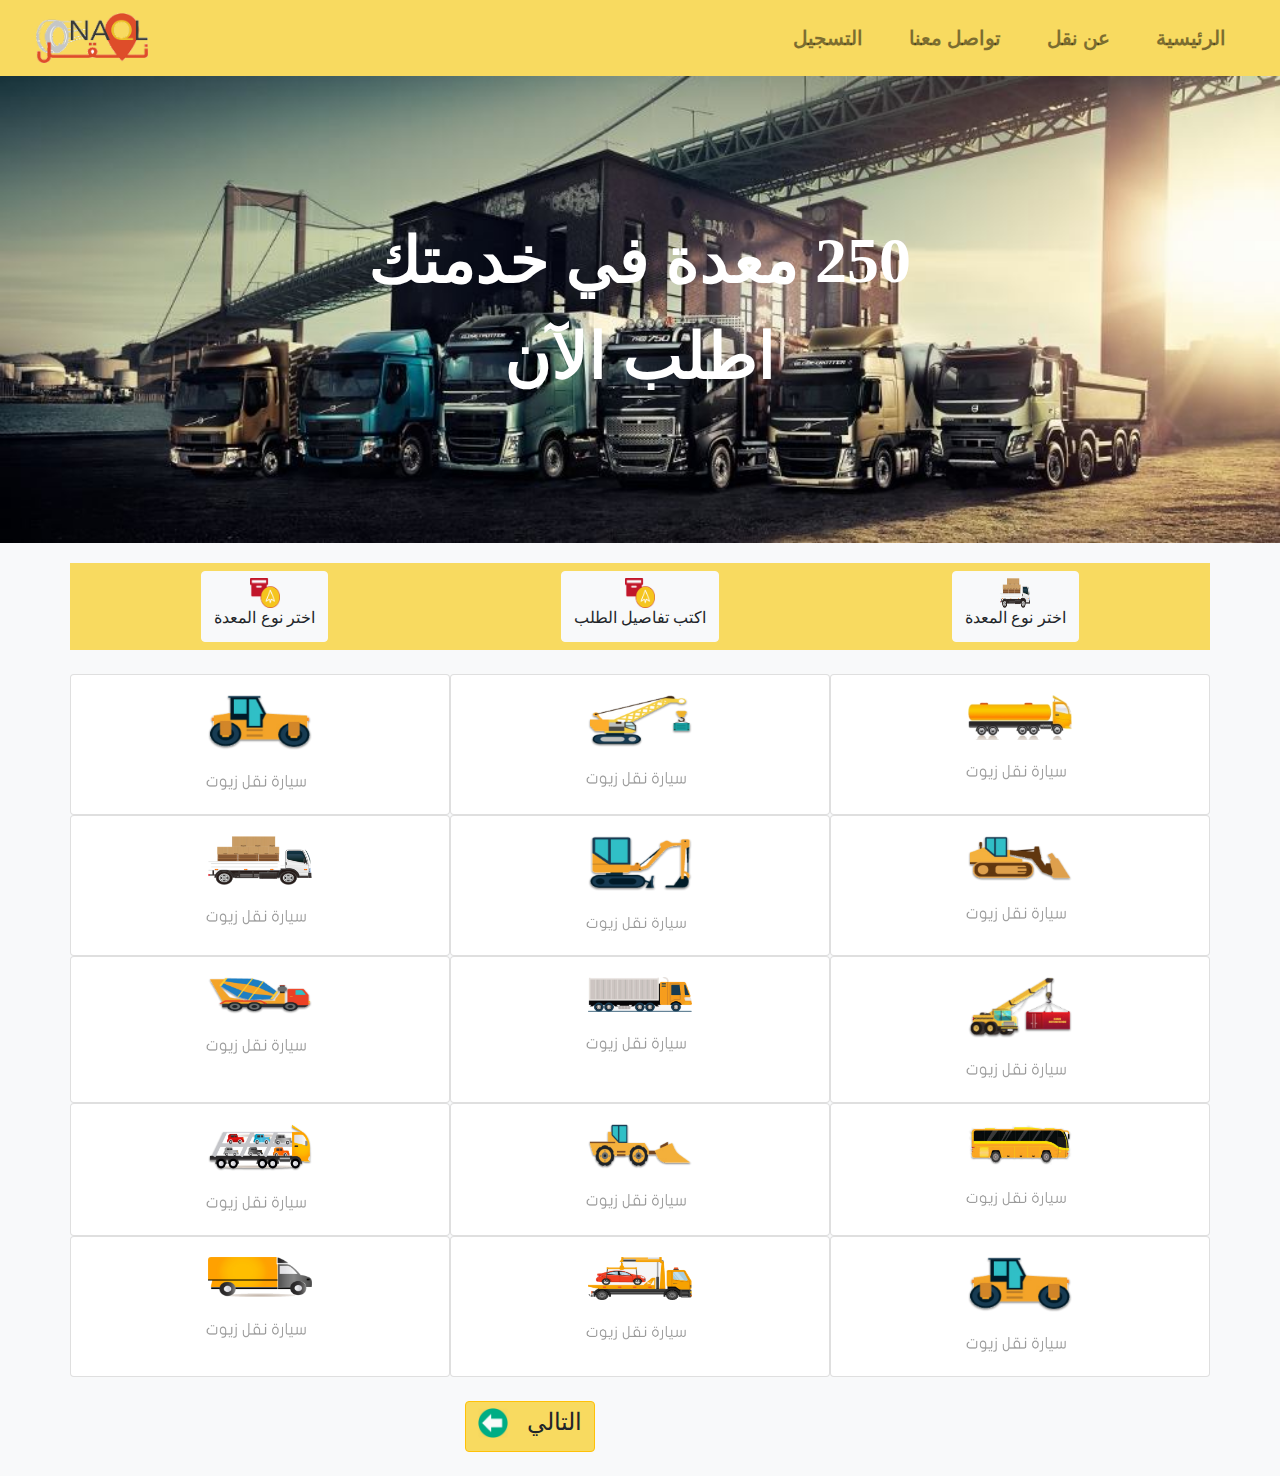
<file: index.html>
<!DOCTYPE html>
<html lang="en">
<head>
	<title>Naql CodeRoots</title>
	<meta charset="utf-8">
	<meta name="viewport" content="width=device-width, initial-scale=1">
	<link rel="icon" type="Img/x1.png" href="#">
	<link rel="stylesheet" type="text/css" href="style.css">
	<link rel="stylesheet" type="text/css" href="https://stackpath.bootstrapcdn.com/bootstrap/4.1.1/css/bootstrap.min.css">
	<script type="text/javascript" src="script.js"></script>
</head>
<body class="bg-light">
	<nav class="navbar navbar-expand-sm bg-wa navbar-light">
		<a class="navbar-brand" href="mainWebpage.html">
            <img src="Img/x2.png" class="image-fluid img-responsive img-2">
        </a>
        <button class="navbar-toggler" type="button" data-toggle="collapse" data-target="#collapsibleNavbar">
            <span class="navbar-toggler-icon"></span>
        </button>

        <div class="collapse navbar-collapse justify-content-end" id="collapsibleNavbar">
            <ul class="navbar-nav font-weight-bold flex-sm-row-reverse float-right">
                <li class="nav-item">
                    <a class="nav-link" href="index.html">الرئيسية</a>
                </li>
                <li class="nav-item">
                    <a class="nav-link" href="#">عن نقل</a>
                </li>
                <li class="nav-item">
                    <a class="nav-link" href="#">تواصل معنا</a>
                </li>
                <li class="nav-item">
                    <a class="nav-link" href="#">التسجيل</a>
                </li>
            </ul>
        </div> 
    </nav>
    <div class="containingText">
        <img src="Img/x3.jpg" alt="main image" class="img-fluid img-3">
		<div class="centered">250 معدة في خدمتك<br>اطلب الآن</div>
    </div>
    
    <div class="normalMenu container d-flex justify-content-around ">

    	<div class="normalMenu p-2">
            <a href="index.html"></a><button class="btn btn-light" id="chooseCar">
                <img src="Img/x4.png" class="img-fluid" style="width:30px;height:30px;">
                <br>
                <h6>اختر نوع المعدة</h6>
            </button>
        </a>
        </div>

        <div class="normalMenu p-2">
           <a href="order.html"> <button class="btn btn-light" id="enterDetails">
                <img src="Img/x4.png" class="img-fluid img-responsive" style="width:30px;height:30px;">
                <br>
                <h6>اكتب تفاصيل الطلب</h6>
            </button>
            </a>
        </div> 
        <div class="normalMenu p-2">
            <button class="btn btn-light" id="chooseCar">
                <img src="Img/x6.png" class="img-fluid" style="width:30px;height:30px;">
                <br>
                <h6>اختر نوع المعدة</h6>
            </button>
        </div>
    </div>
</div>
<br>
<div class="container" id="cars" style="">
        <div class="row">
            <div class="card col-12 col-sm-6 col-lg-4 project-hover" id="car1">
                <img class="card-img-top mx-auto d-block" src="Img/cars/1.png" alt="Card image">
                <div class="card-body">
                    <img src="Img/x7.png" class="im img-responsive">
                </div>
            </div>
            <div class="card col-12 col-sm-6 col-lg-4 project-hover" id="car2">
                <img class="card-img-top mx-auto d-block" src="Img/cars/2.png" alt="Card image">
                <div class="card-body">
                    <img src="Img/x7.png" class="im img-responsive">
                </div>
            </div>
            <div class="card col-12 col-sm-6 col-lg-4 project-hover" id="car3">
                <img class="card-img-top mx-auto d-block" src="Img/cars/3.png" alt="Card image">
                <div class="card-body">
                    <img src="Img/x7.png" class="im img-responsive">
                </div>
            </div>
            <div class="card col-12 col-sm-6 col-lg-4 project-hover " id="car4">
                <img class="card-img-top mx-auto d-block" src="Img/cars/4.png" alt="Card image">
                <div class="card-body">
                    <img src="Img/x7.png" class="im img-responsive">
                </div>
            </div>
            <div class="card col-12 col-sm-6 col-lg-4 project-hover" id="car5">
                <img class="card-img-top mx-auto d-block" src="Img/cars/5.png" alt="Card image">
                <div class="card-body">
                    <img src="Img/x7.png" class="im img-responsive">
                </div>
            </div>
            <div class="card col-12 col-sm-6 col-lg-4 project-hover" id="car6">
                <img class="card-img-top mx-auto d-block" src="Img/cars/7.png" alt="Card image">
                <div class="card-body">
                    <img src="Img/x7.png" class="im img-responsive">
                </div>
            </div>
            <div class="card col-12 col-sm-6 col-lg-4 project-hover" id="car7">
                <img class="card-img-top mx-auto d-block" src="Img/cars/8.png" alt="Card image">
                <div class="card-body">
                    <img src="Img/x7.png" class="im img-responsive">
                </div>
            </div>
            <div class="card col-12 col-sm-6 col-lg-4 project-hover" id="car8">
                <img class="card-img-top mx-auto d-block" src="Img/cars/9.png" alt="Card image">
                <div class="card-body">
                    <img src="Img/x7.png" class="im img-responsive">
                </div>
            </div>
            <div class="card col-12 col-sm-6 col-lg-4 project-hover" id="car9">
                <img class="card-img-top mx-auto d-block" src="Img/cars/10.png" alt="Card image">
                <div class="card-body">
                    <img src="Img/x7.png" class="im img-responsive">
                </div>
            </div>
            <div class="card col-12 col-sm-6 col-lg-4 project-hover" id="car10">
                <img class="card-img-top mx-auto d-block" src="Img/cars/11.png" alt="Card image">
                <div class="card-body">
                    <img src="Img/x7.png" class="im img-responsive">
                </div>
            </div>
            <div class="card col-12 col-sm-6 col-lg-4 project-hover" id="car11">
                <img class="card-img-top mx-auto d-block" src="Img/cars/12.png" alt="Card image">
                <div class="card-body">
                    <img src="Img/x7.png" class="im img-responsive">
                </div>
            </div>
            <div class="card col-12 col-sm-6 col-lg-4 project-hover" id="car12">
                <img class="card-img-top mx-auto d-block" src="Img/cars/13.png" alt="Card image">
                <div class="card-body">
                    <img src="Img/x7.png" class="im img-responsive">
                </div>
            </div>
            <div class="card col-12 col-sm-6 col-lg-4 project-hover" id="car13">
                <img class="card-img-top mx-auto d-block" src="Img/cars/14.png" alt="Card image">
                <div class="card-body">
                    <img src="Img/x7.png" class="im img-responsive">
                </div>
            </div>
            <div class="card col-12 col-sm-6 col-lg-4 project-hover" id="car14">
                <img class="card-img-top mx-auto d-block" src="Img/cars/15.png" alt="Card image">
                <div class="card-body">
                    <img src="Img/x7.png" class="im img-responsive">
                </div>
            </div>
            <div class="card col-12 col-sm-6 col-lg-4 project-hover" id="car14">
                <img class="card-img-top mx-auto d-block" src="Img/cars/1.png" alt="Card image">
                <div class="card-body">
                    <img src="Img/x7.png" class="im img-responsive">
                </div>
            </div>
        </div><br>
        <div class="row">
            <div class="col-4 btn-group container" id="nextButton" role="group">
                <a href="order.html"><button type="button" class="btn btn-warning" style="width:130px;"><h4 style="float: right;">التالي</h4><img src="Img/arrow.png" class="ar-im"></button></a>
            </div>
        </div>
        <br>
    </div>

</body>
</html>
</file>
<file: style.css>
* {box-sizing: border-box;}
@font-face {
   font-family: myFirstFont;
   src: url(JF Flat regular.otf);
}
.bg-wa {
    background-color:   #F8DA60!important;
}
.containingText {position: relative;
    text-align: center;
    color: white;
    font-size: 05vw;
    font-weight: bold;
    direction: rtl;
    margin-bottom: 20px;
    font-family: myFirstFont;
    
}
.*{
    font-family: myFirstFont;
}
.img-2{
    height: 50px;
    margin-left: 20px;
}
.img-3{
    width:10000px;
    height:100px;
}
.img-5{
    margin-top:10px;
}

/* Centered text */
.centered {position: absolute;
    top: 50%;
    left: 50%;
    transform: translate(-50%, -50%);}

a.nav-link {font-size: 100%;
    font-weight: bold;
    color: black;
    text-align: right;
font-family: myFirstFont;}
div.card {cursor: pointer;}

img.card-img-top {width: 80%;
    margin-top: 20px;}

.nav-item{
    margin-right: 30px;
    font-size:20px;
}

.normalMenu{
    background-color:   #F8DA60!important;
}
.bg-warning{
     background-color:   #F8DA60!important;
}
img.card-img-top {
    width: 30%;
    margin-top: 20px;
}
.im{
    width:100px;
    margin-left:100px;
}
.btn-group{
    margin-left:450px;

}
.ar-im{
    height:30px;margin-right:150px;
}
.btn-warning{
    background-color:   #F8DA60!important;
       
}
.project-hover {
  position: relative;
  overflow: hidden;

}
.project-hover:hover .text-view {
  top: 40%;
  opacity: 1;
}
.project-hover:hover .btn-view {
  top: 60%;
  opacity: 1;
}
.project-hover:hover img {
  opacity: .8;
}
.project-hover:hover .card{
    background-color:   #F8DA60!important;
}
.card:hover{
    background-color:   #F8DA60!important;
}
.last-btn{
    margin-bottom:50px;
    margin-left:600px;
}
.form-group {
    margin-bottom: 1rem;
    padding-left: 280px;
}
</file>
